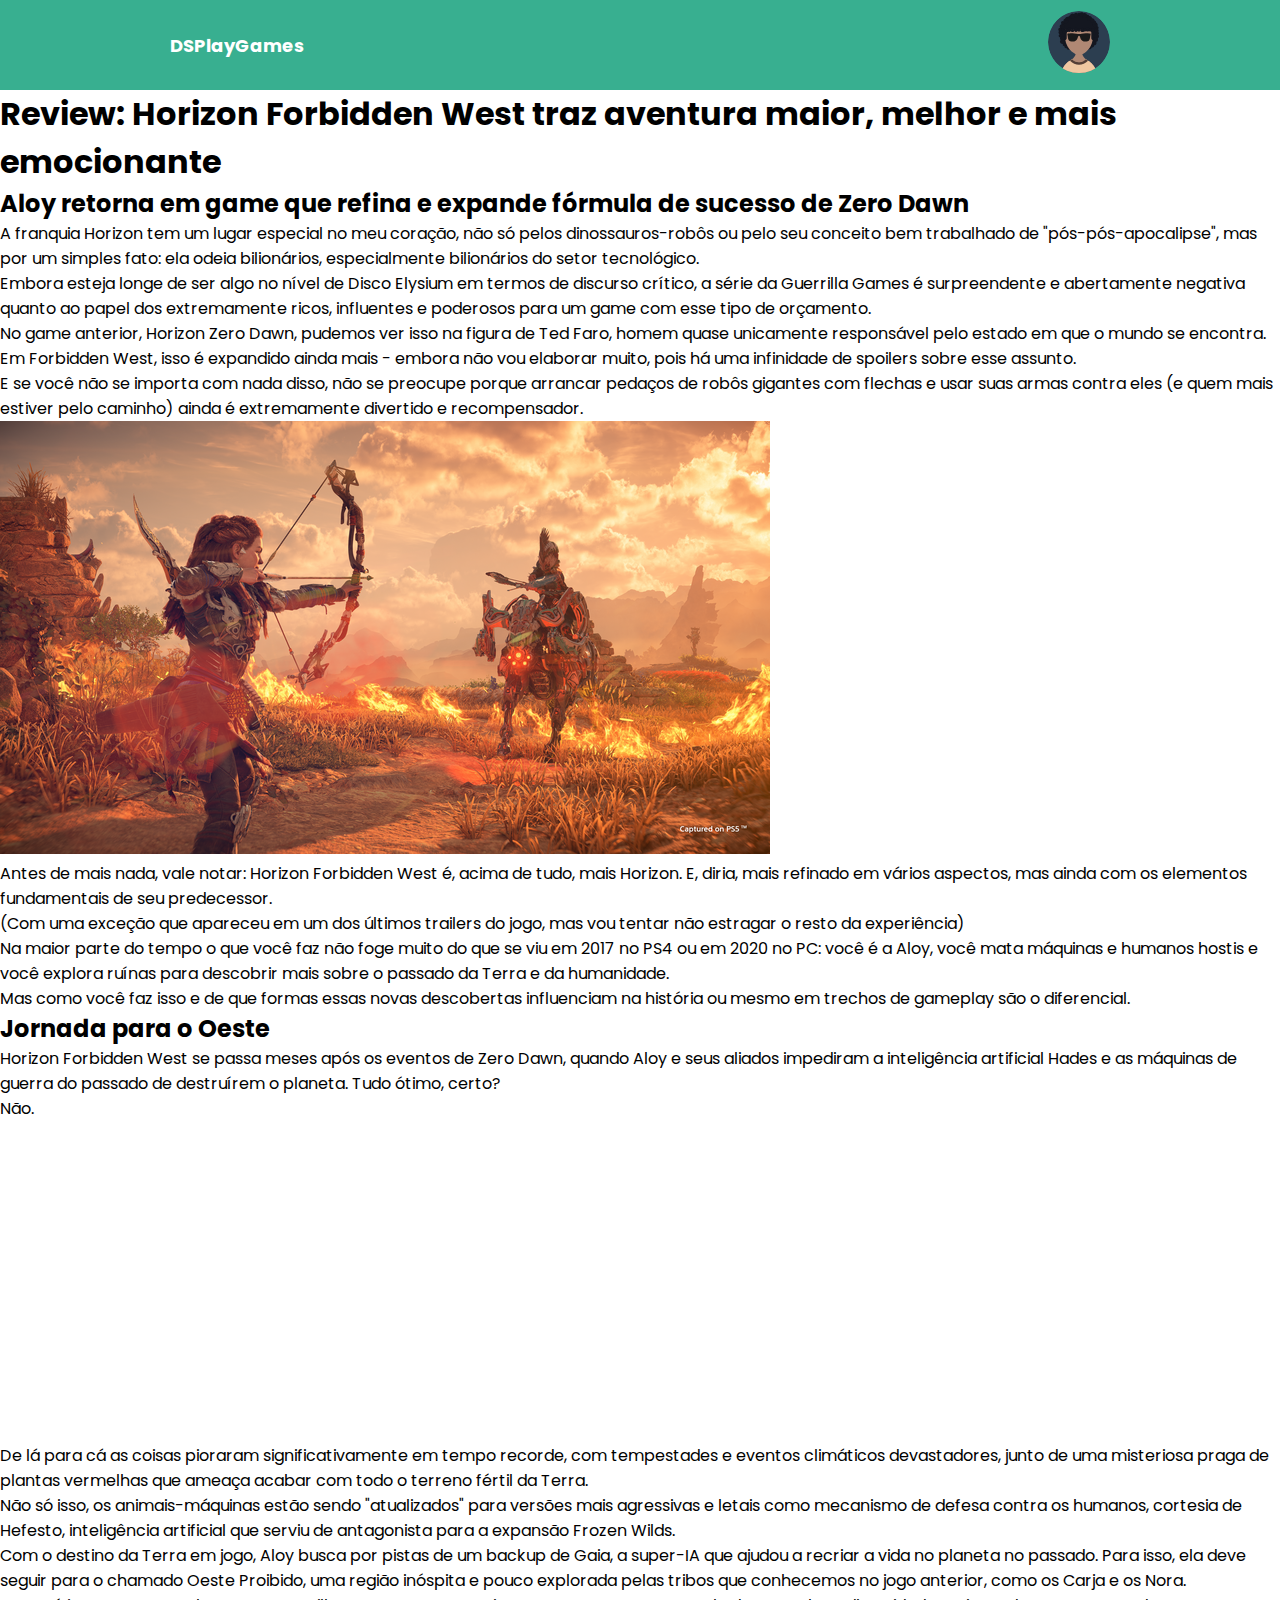
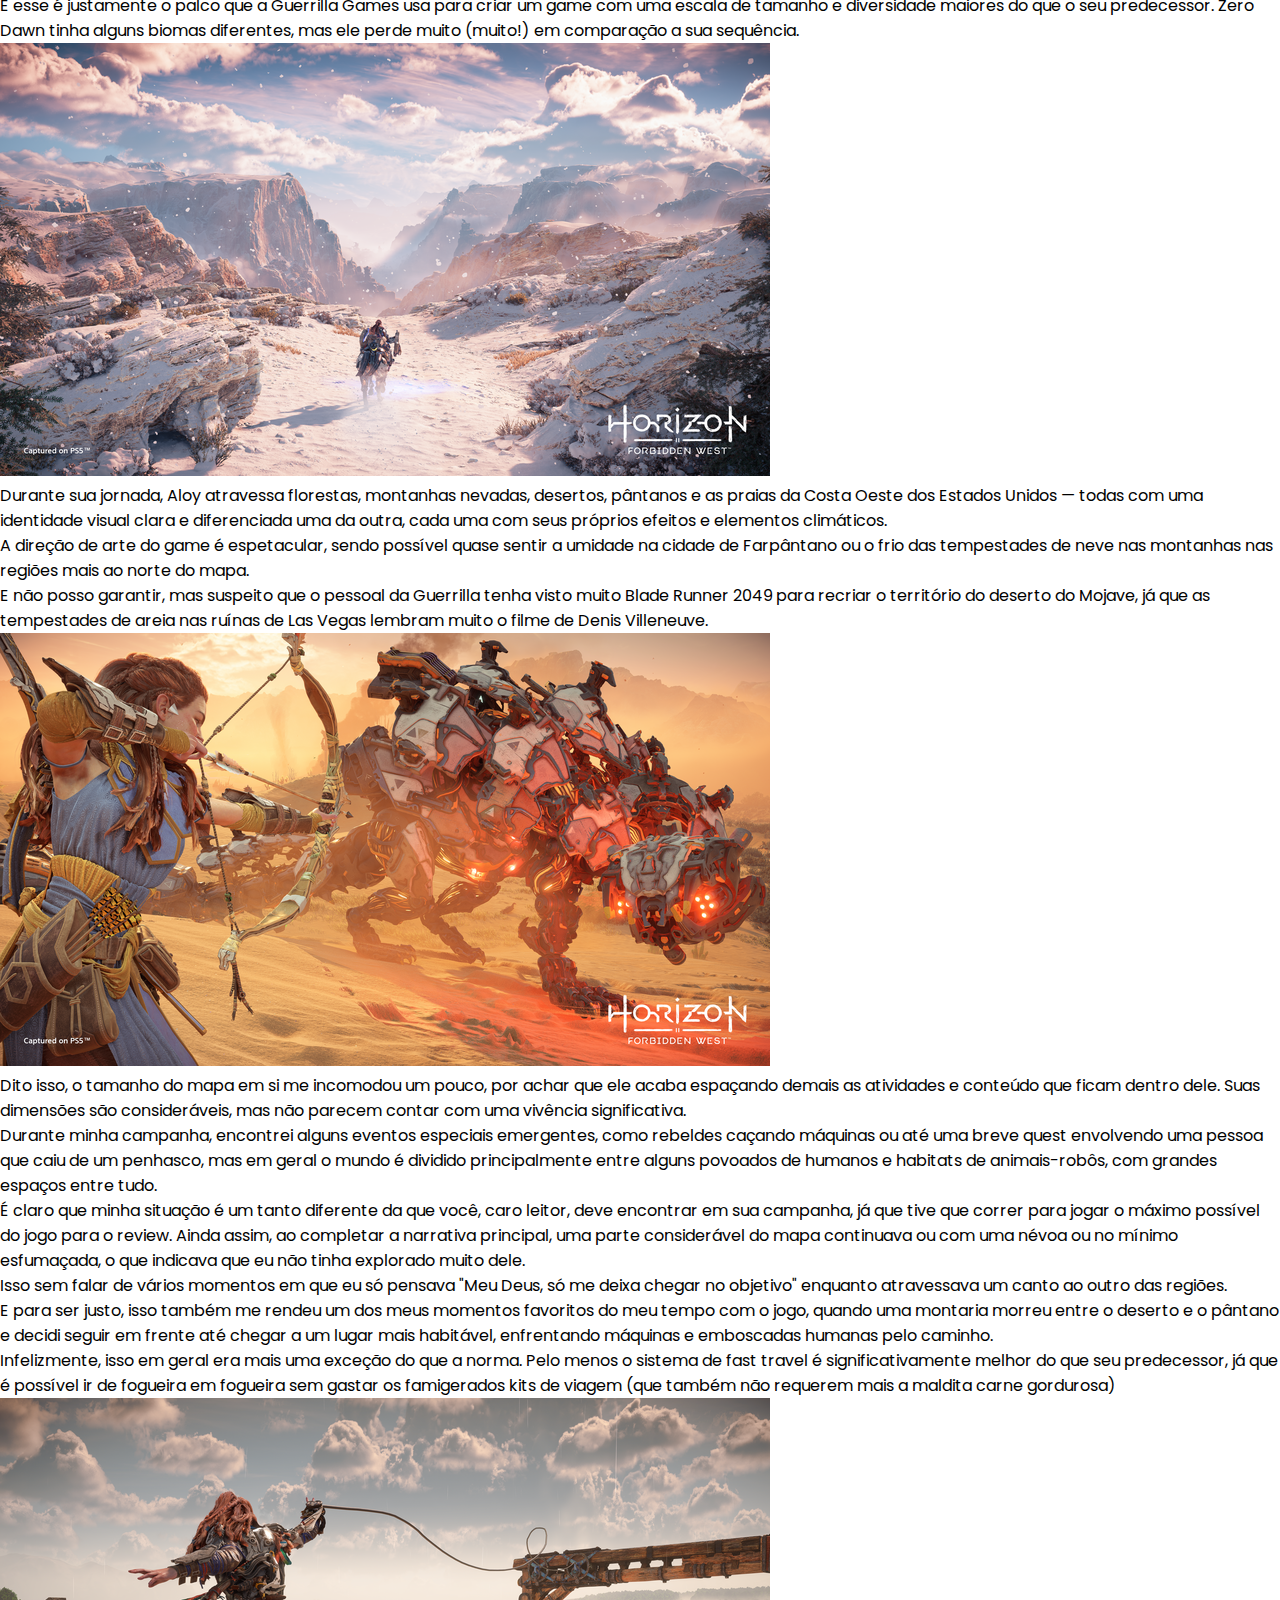
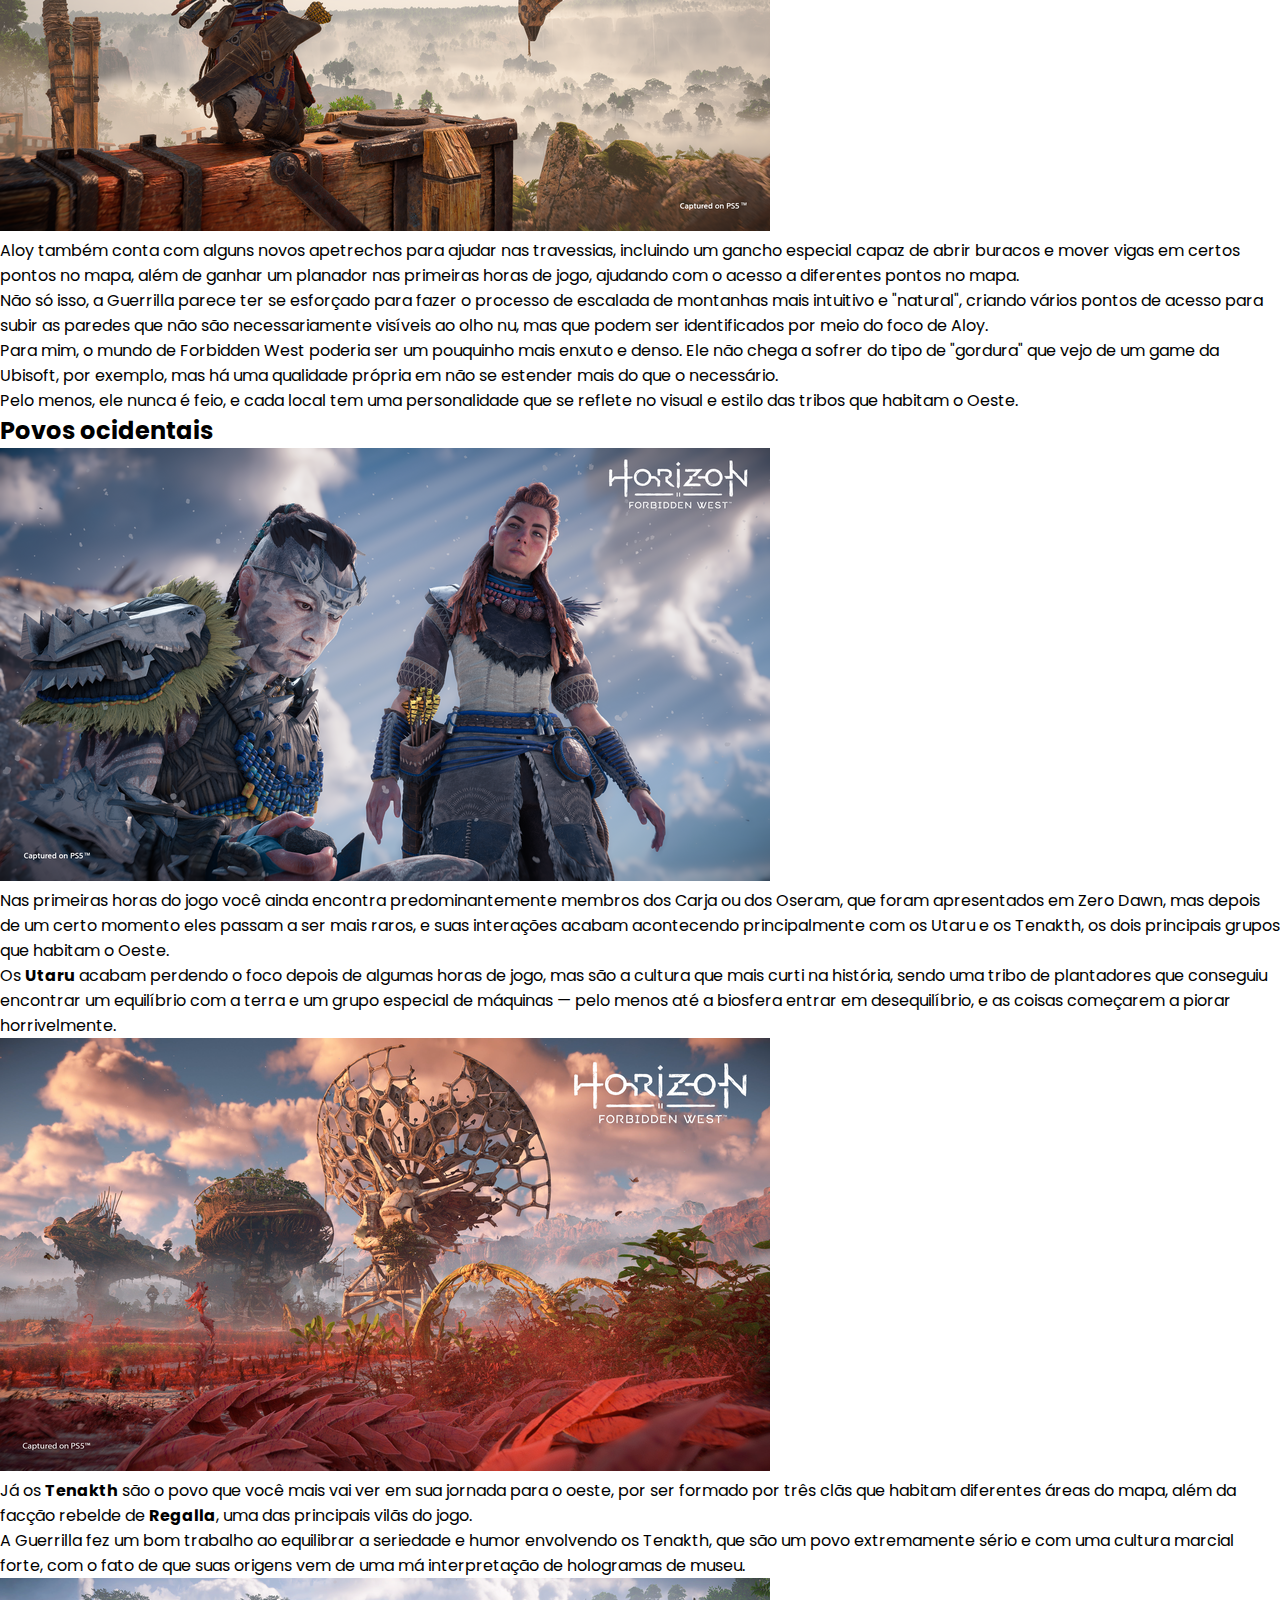
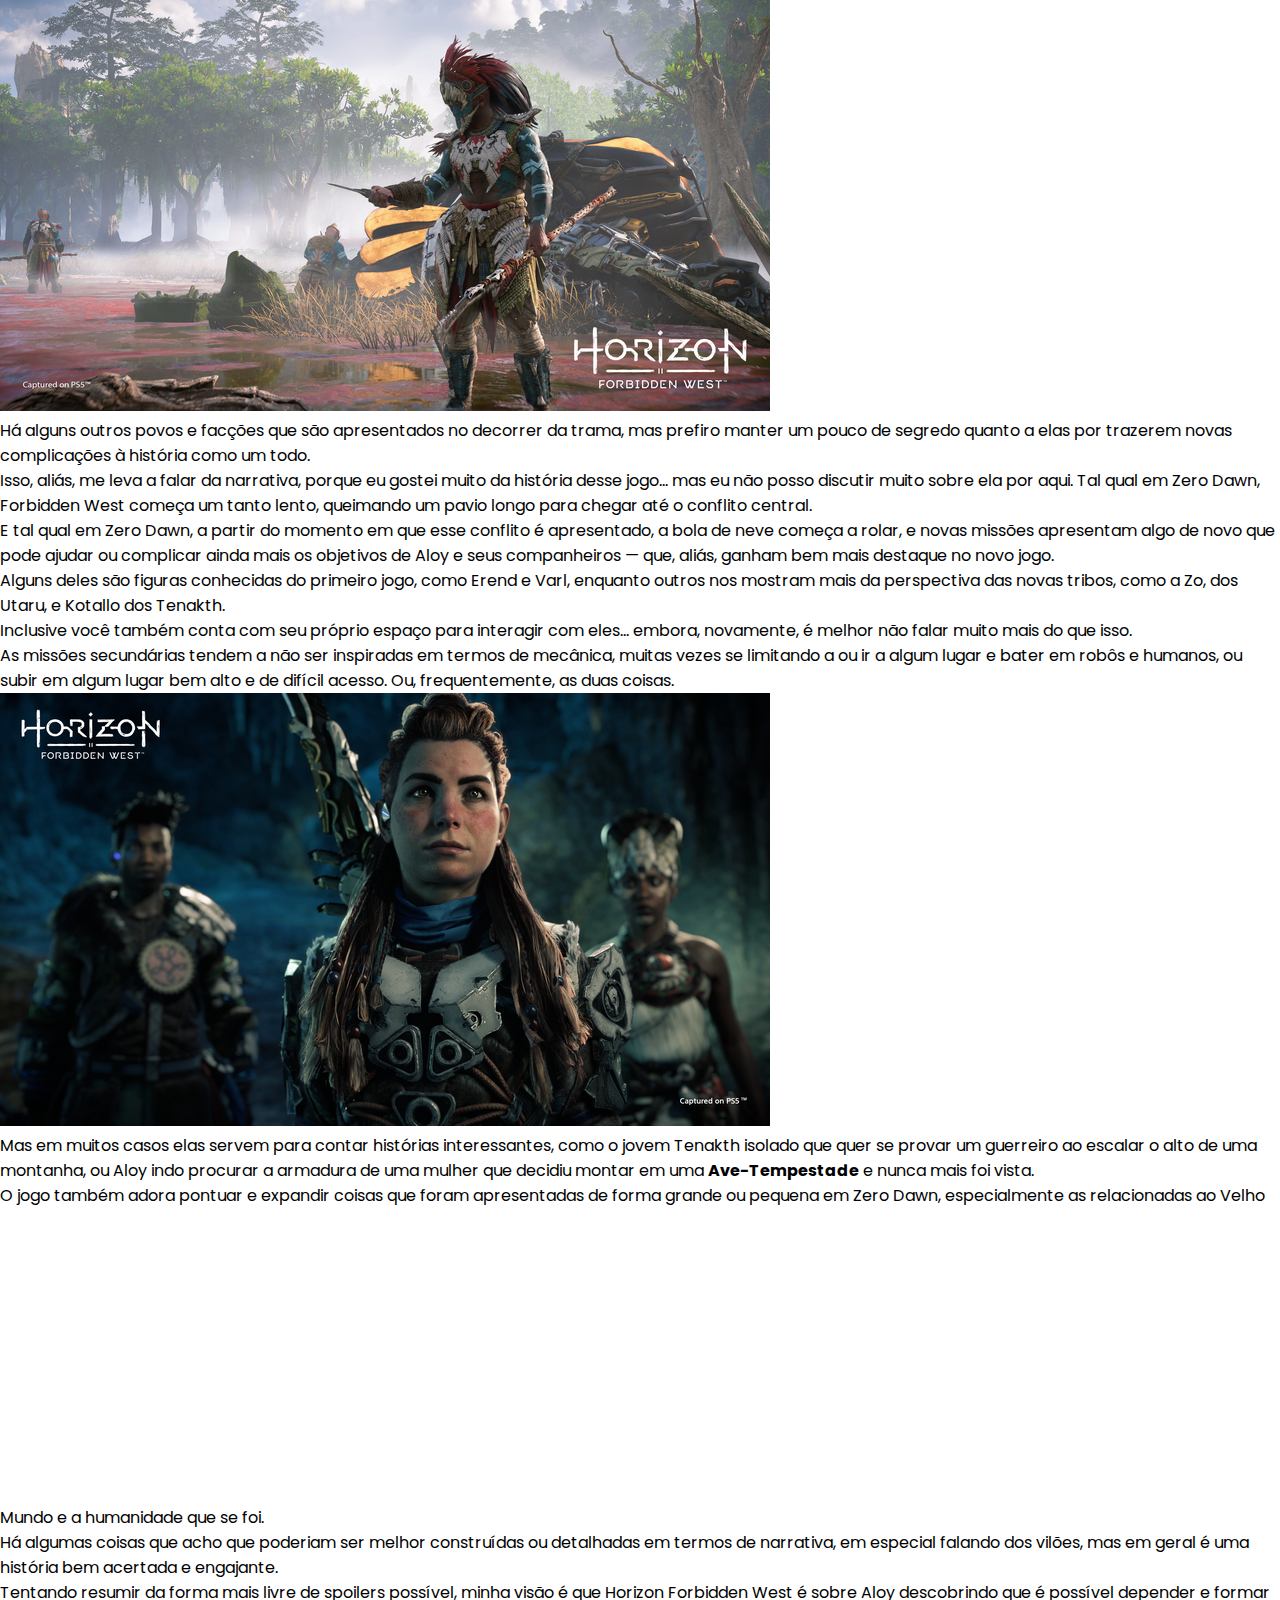
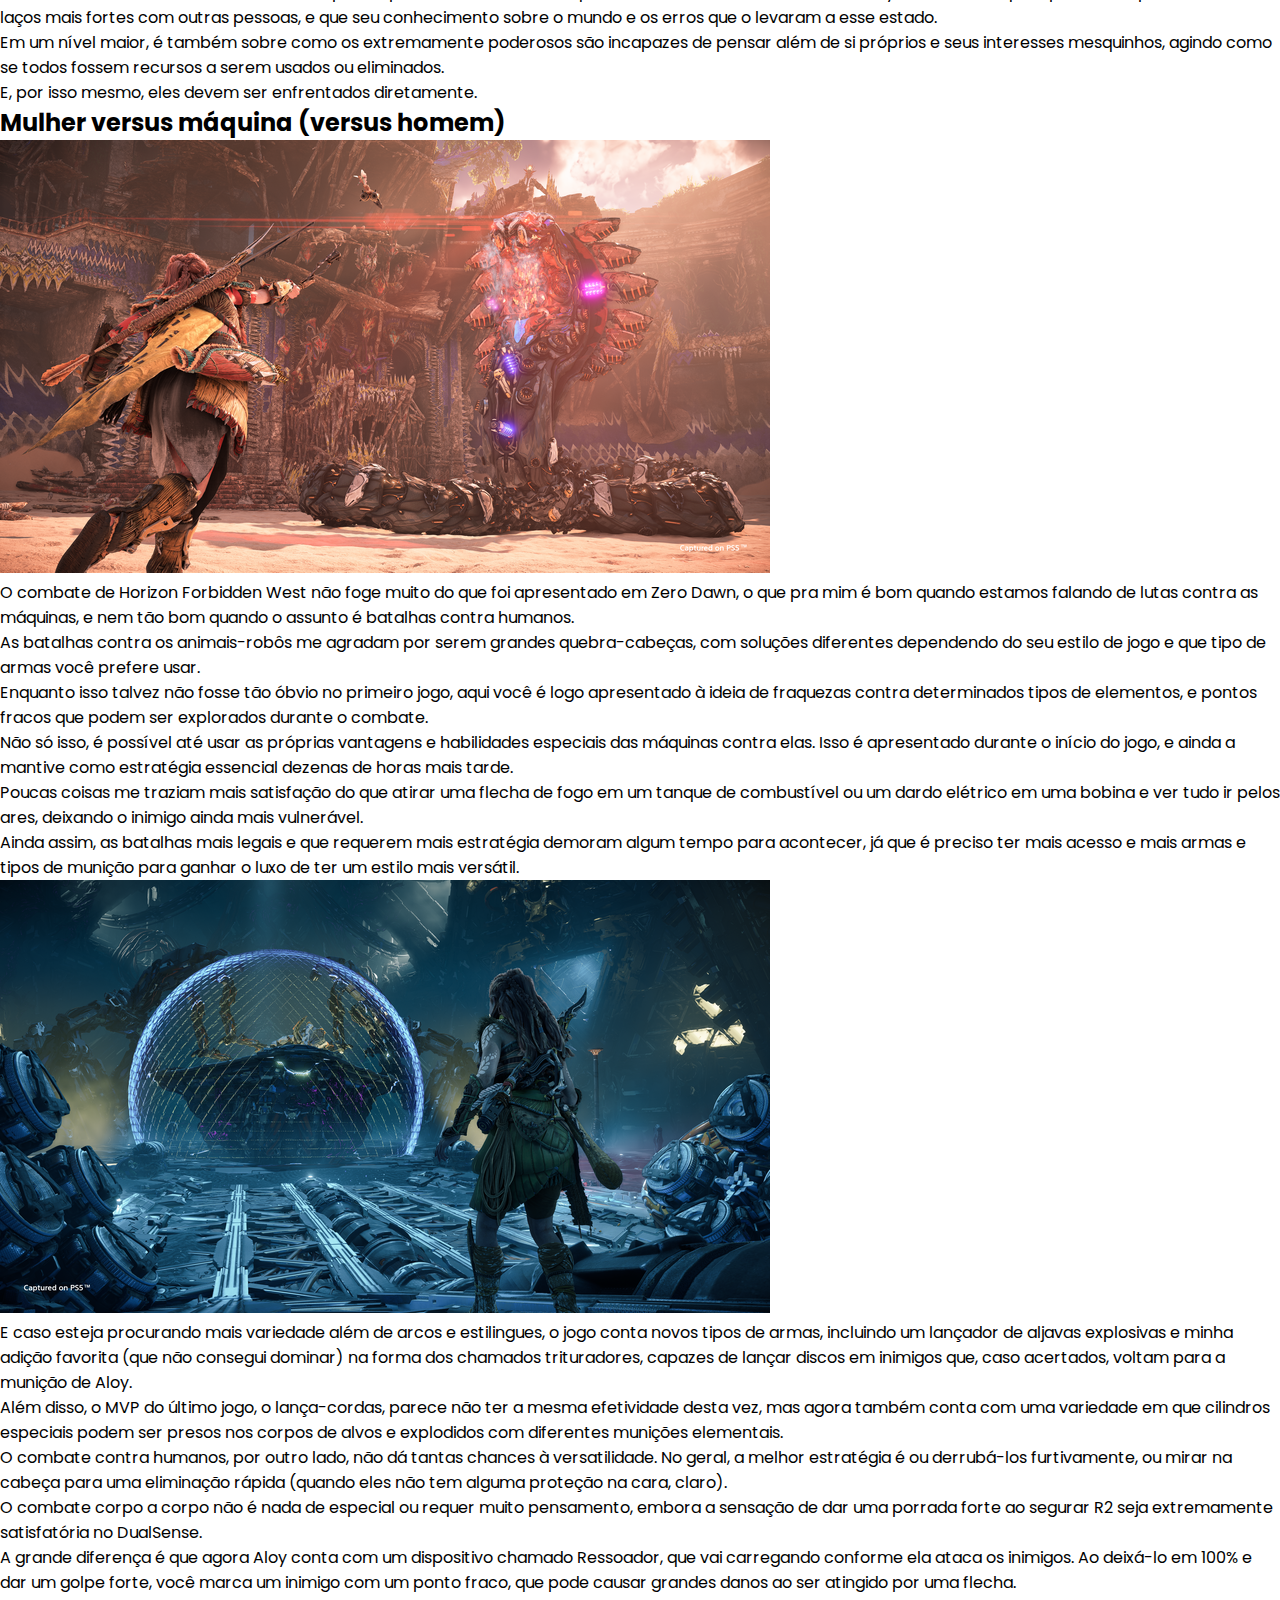
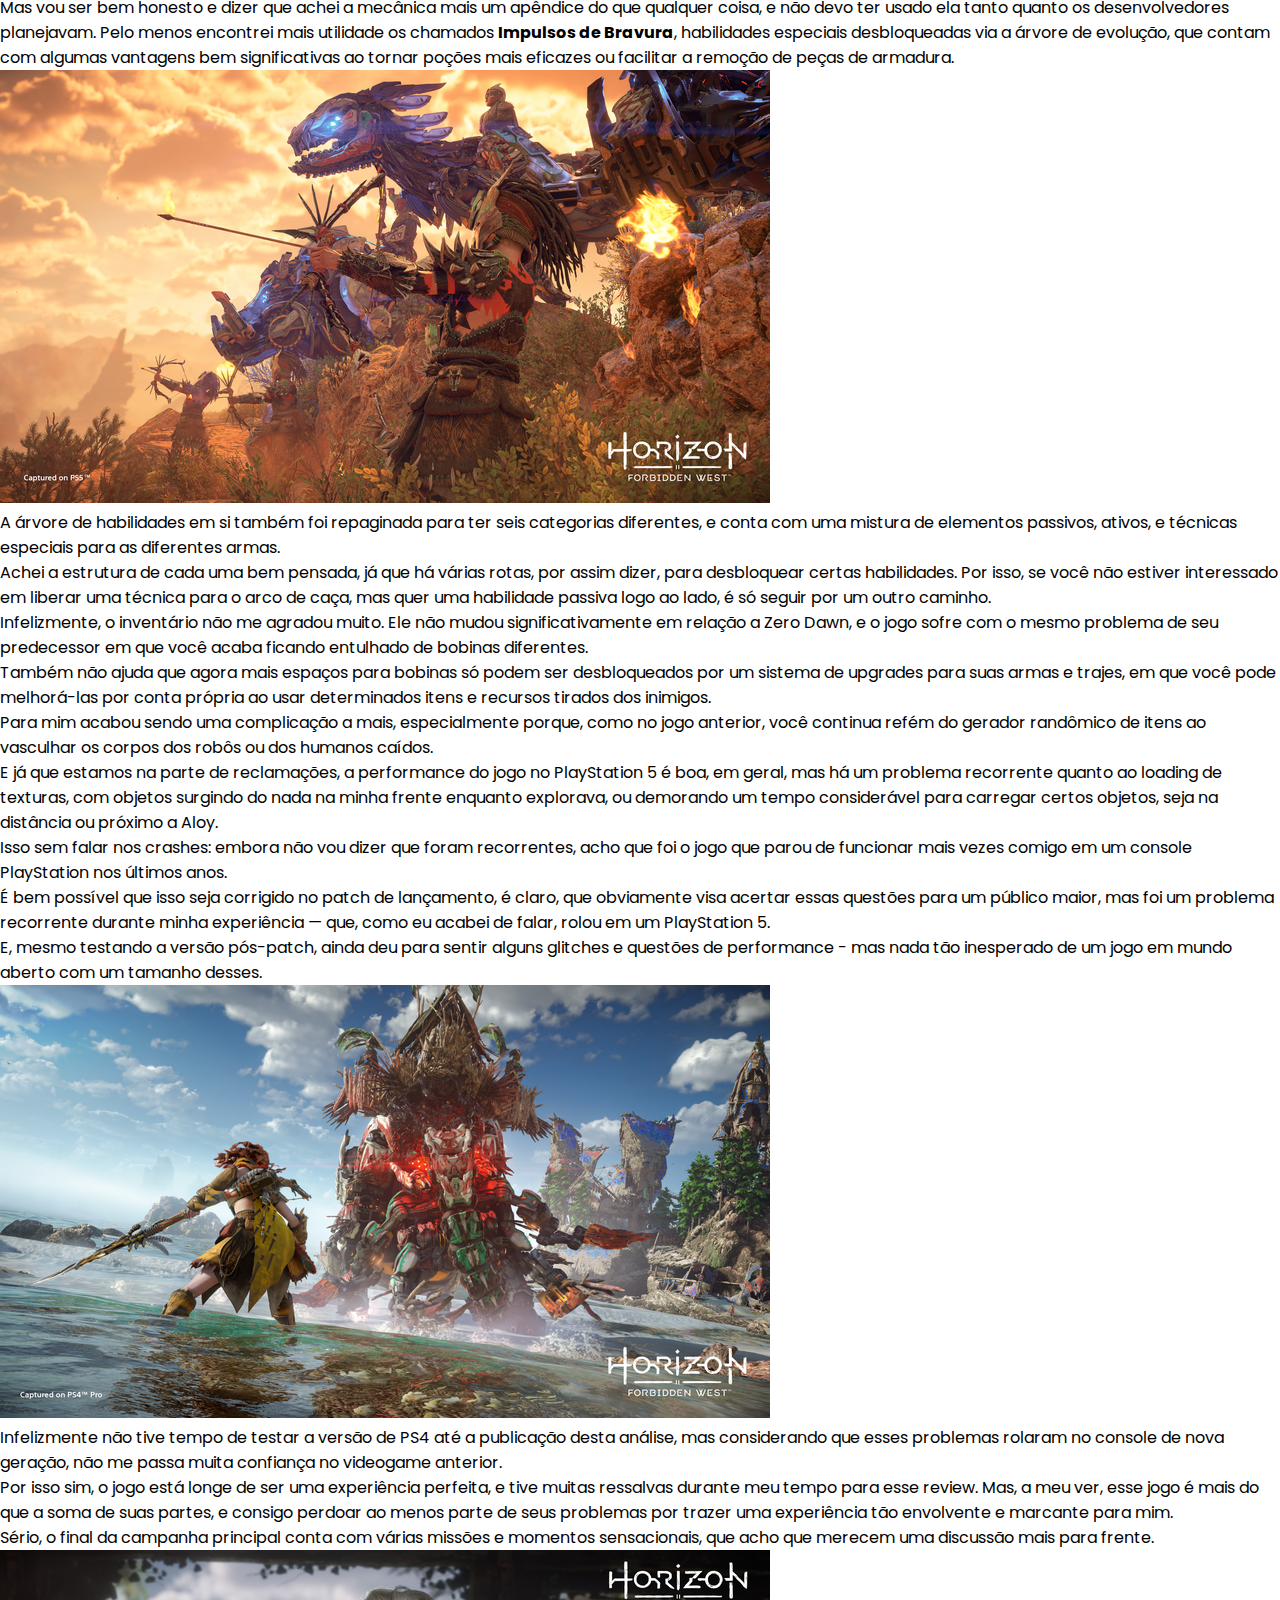
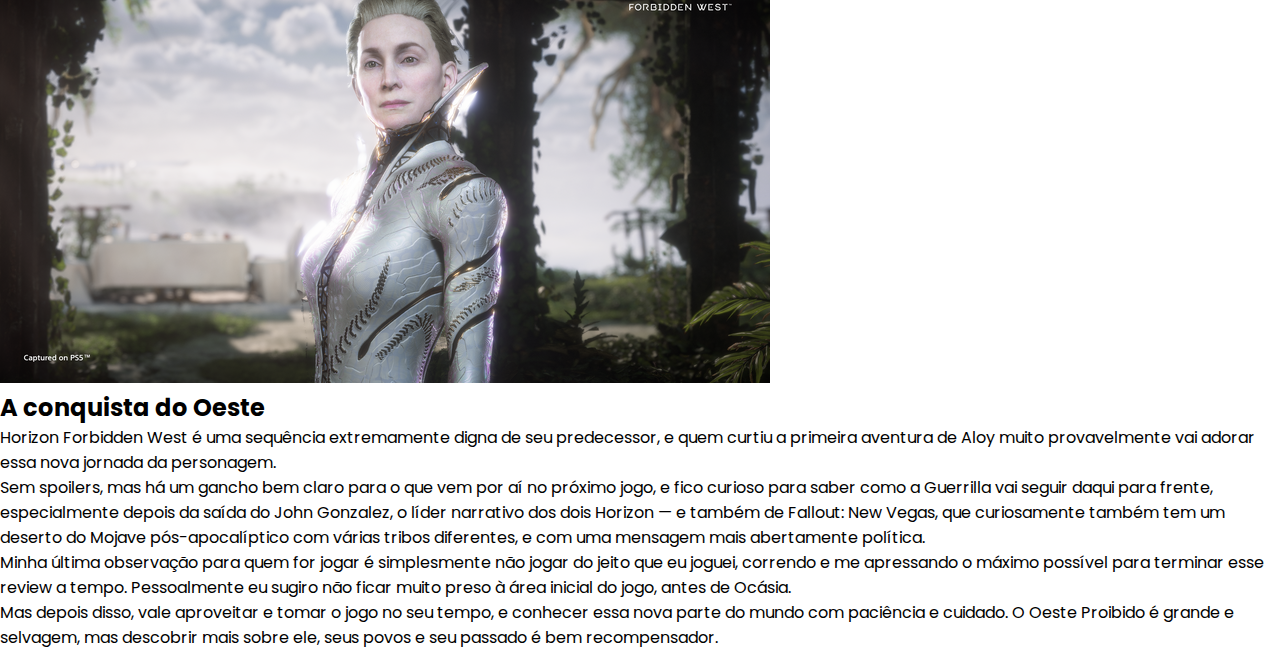
<file: MyProject/noticia1.html>
<!DOCTYPE html>
<html lang="en">

<head>
    <meta charset="UTF-8" />
    <meta http-equiv="X-UA-Compatible" content="IE=edge" />
    <meta name="viewport" content="width=device-width, initial-scale=1.0" />
    <title>Horizon Forbidden West - Review</title>

    <link rel="stylesheet" href="css.card-news-1/styles.css" />
</head>

<body>
    <header class="nav-container">
        <nav class="nav-main container">
            <a class="nav-brand" href="index.html">DSPlayGames</a>

            <div class="menu-items">
                <ul>
                    <li><a href="#news">Notícias</a></li>
                    <li><a href="#games">Jogos</a></li>
                    <li><a href="#signUp">Inscreva-se</a></li>
                </ul>

                <img class="profile-image" src="img/profile.svg" alt="foto de perfil" />
            </div>
        </nav>
    </header>

    <main>
        <section>
            <h1>
                Review: Horizon Forbidden West traz aventura maior, melhor e mais
                emocionante
            </h1>
            <h2>
                Aloy retorna em game que refina e expande fórmula de sucesso de Zero
                Dawn
            </h2>
            <p>
                A franquia Horizon tem um lugar especial no meu coração, não só pelos
                dinossauros-robôs ou pelo seu conceito bem trabalhado de
                "pós-pós-apocalipse", mas por um simples fato: ela odeia bilionários,
                especialmente bilionários do setor tecnológico.
            </p>
            <p>
                Embora esteja longe de ser algo no nível de Disco Elysium em termos de
                discurso crítico, a série da Guerrilla Games é surpreendente e
                abertamente negativa quanto ao papel dos extremamente ricos,
                influentes e poderosos para um game com esse tipo de orçamento.
            </p>
            <p>
                No game anterior, Horizon Zero Dawn, pudemos ver isso na figura de Ted
                Faro, homem quase unicamente responsável pelo estado em que o mundo se
                encontra. Em Forbidden West, isso é expandido ainda mais - embora não
                vou elaborar muito, pois há uma infinidade de spoilers sobre esse
                assunto.
            </p>
            <p>
                E se você não se importa com nada disso, não se preocupe porque
                arrancar pedaços de robôs gigantes com flechas e usar suas armas
                contra eles (e quem mais estiver pelo caminho) ainda é extremamente
                divertido e recompensador.
            </p>
            <img src="img/image1.png" alt="image1" />
            <p>
                Antes de mais nada, vale notar: Horizon Forbidden West é, acima de
                tudo, mais Horizon. E, diria, mais refinado em vários aspectos, mas
                ainda com os elementos fundamentais de seu predecessor.
            </p>
            <p>
                (Com uma exceção que apareceu em um dos últimos trailers do jogo, mas
                vou tentar não estragar o resto da experiência)
            </p>
            <p>
                Na maior parte do tempo o que você faz não foge muito do que se viu em
                2017 no PS4 ou em 2020 no PC: você é a Aloy, você mata máquinas e
                humanos hostis e você explora ruínas para descobrir mais sobre o
                passado da Terra e da humanidade.
            </p>
            <p>
                Mas como você faz isso e de que formas essas novas descobertas
                influenciam na história ou mesmo em trechos de gameplay são o
                diferencial.
            </p>
            <h2>Jornada para o Oeste</h2>
            <p>
                Horizon Forbidden West se passa meses após os eventos de Zero Dawn,
                quando Aloy e seus aliados impediram a inteligência artificial Hades e
                as máquinas de guerra do passado de destruírem o planeta. Tudo ótimo,
                certo?
            </p>
            <p>Não.</p>

            <iframe width="560" height="315" src="https://www.youtube.com/embed/ztwwQByMmmE"
                title="YouTube video player" frameborder="0"
                allow="accelerometer; autoplay; clipboard-write; encrypted-media; gyroscope; picture-in-picture"
                allowfullscreen></iframe>

            <p>
                De lá para cá as coisas pioraram significativamente em tempo recorde,
                com tempestades e eventos climáticos devastadores, junto de uma
                misteriosa praga de plantas vermelhas que ameaça acabar com todo o
                terreno fértil da Terra.
            </p>

            <p>
                Não só isso, os animais-máquinas estão sendo "atualizados" para
                versões mais agressivas e letais como mecanismo de defesa contra os
                humanos, cortesia de Hefesto, inteligência artificial que serviu de
                antagonista para a expansão Frozen Wilds.
            </p>
            <p>
                Com o destino da Terra em jogo, Aloy busca por pistas de um backup de
                Gaia, a super-IA que ajudou a recriar a vida no planeta no passado.
                Para isso, ela deve seguir para o chamado Oeste Proibido, uma região
                inóspita e pouco explorada pelas tribos que conhecemos no jogo
                anterior, como os Carja e os Nora.
            </p>
            <p>
                E esse é justamente o palco que a Guerrilla Games usa para criar um
                game com uma escala de tamanho e diversidade maiores do que o seu
                predecessor. Zero Dawn tinha alguns biomas diferentes, mas ele perde
                muito (muito!) em comparação a sua sequência.
            </p>
            <img src="img/image2.png" alt="image2" />
            <p>
                Durante sua jornada, Aloy atravessa florestas, montanhas nevadas,
                desertos, pântanos e as praias da Costa Oeste dos Estados Unidos —
                todas com uma identidade visual clara e diferenciada uma da outra,
                cada uma com seus próprios efeitos e elementos climáticos.
            </p>
            <p>
                A direção de arte do game é espetacular, sendo possível quase sentir a
                umidade na cidade de Farpântano ou o frio das tempestades de neve nas
                montanhas nas regiões mais ao norte do mapa.
            </p>
            <p>
                E não posso garantir, mas suspeito que o pessoal da Guerrilla tenha
                visto muito Blade Runner 2049 para recriar o território do deserto do
                Mojave, já que as tempestades de areia nas ruínas de Las Vegas lembram
                muito o filme de Denis Villeneuve.
            </p>
            <img src="img/image3.png" alt="image3" />
            <p>
                Dito isso, o tamanho do mapa em si me incomodou um pouco, por achar
                que ele acaba espaçando demais as atividades e conteúdo que ficam
                dentro dele. Suas dimensões são consideráveis, mas não parecem contar
                com uma vivência significativa.
            </p>
            <p>
                Durante minha campanha, encontrei alguns eventos especiais emergentes,
                como rebeldes caçando máquinas ou até uma breve quest envolvendo uma
                pessoa que caiu de um penhasco, mas em geral o mundo é dividido
                principalmente entre alguns povoados de humanos e habitats de
                animais-robôs, com grandes espaços entre tudo.
            </p>
            <p>
                É claro que minha situação é um tanto diferente da que você, caro
                leitor, deve encontrar em sua campanha, já que tive que correr para
                jogar o máximo possível do jogo para o review. Ainda assim, ao
                completar a narrativa principal, uma parte considerável do mapa
                continuava ou com uma névoa ou no mínimo esfumaçada, o que indicava
                que eu não tinha explorado muito dele.
            </p>
            <p>
                Isso sem falar de vários momentos em que eu só pensava "Meu Deus, só
                me deixa chegar no objetivo" enquanto atravessava um canto ao outro
                das regiões.
            </p>
            <p>
                E para ser justo, isso também me rendeu um dos meus momentos favoritos
                do meu tempo com o jogo, quando uma montaria morreu entre o deserto e
                o pântano e decidi seguir em frente até chegar a um lugar mais
                habitável, enfrentando máquinas e emboscadas humanas pelo caminho.
            </p>
            <p>
                Infelizmente, isso em geral era mais uma exceção do que a norma. Pelo
                menos o sistema de fast travel é significativamente melhor do que seu
                predecessor, já que é possível ir de fogueira em fogueira sem gastar
                os famigerados kits de viagem (que também não requerem mais a maldita
                carne gordurosa)
            </p>
            <img src="img/image4.png" alt="image4" />
            <p>
                Aloy também conta com alguns novos apetrechos para ajudar nas
                travessias, incluindo um gancho especial capaz de abrir buracos e
                mover vigas em certos pontos no mapa, além de ganhar um planador nas
                primeiras horas de jogo, ajudando com o acesso a diferentes pontos no
                mapa.
            </p>
            <p>
                Não só isso, a Guerrilla parece ter se esforçado para fazer o processo
                de escalada de montanhas mais intuitivo e "natural", criando vários
                pontos de acesso para subir as paredes que não são necessariamente
                visíveis ao olho nu, mas que podem ser identificados por meio do foco
                de Aloy.
            </p>
            <p>
                Para mim, o mundo de Forbidden West poderia ser um pouquinho mais
                enxuto e denso. Ele não chega a sofrer do tipo de "gordura" que vejo
                de um game da Ubisoft, por exemplo, mas há uma qualidade própria em
                não se estender mais do que o necessário.
            </p>
            <p>
                Pelo menos, ele nunca é feio, e cada local tem uma personalidade que
                se reflete no visual e estilo das tribos que habitam o Oeste.
            </p>
            <h2>Povos ocidentais</h2>
            <img src="img/image5.png" alt="image5" />
            <p>Nas primeiras horas do jogo você ainda encontra predominantemente membros dos Carja ou dos Oseram, que
                foram apresentados em Zero Dawn, mas depois de um certo momento eles passam a ser mais raros, e suas
                interações acabam acontecendo principalmente com os Utaru e os Tenakth, os dois principais grupos que
                habitam o Oeste.</p>
            <p>Os <strong>Utaru</strong> acabam perdendo o foco depois de algumas horas de jogo, mas são a cultura que
                mais curti na história, sendo uma tribo de plantadores que conseguiu encontrar um equilíbrio com a terra
                e um grupo especial de máquinas — pelo menos até a biosfera entrar em desequilíbrio, e as coisas
                começarem a piorar horrivelmente.</p>
            <img src="img/image6.png" alt="image6" />

            <p>
                Já os <strong>Tenakth</strong> são o povo que você mais vai ver em sua
                jornada para o oeste, por ser formado por três clãs que habitam
                diferentes áreas do mapa, além da facção rebelde de
                <strong>Regalla</strong>, uma das principais vilãs do jogo.
            </p>
            <p>
                A Guerrilla fez um bom trabalho ao equilibrar a seriedade e humor
                envolvendo os Tenakth, que são um povo extremamente sério e com uma
                cultura marcial forte, com o fato de que suas origens vem de uma má
                interpretação de hologramas de museu.
            </p>
            <img src="img/image7.png" alt="image7">

            <p>
                Há alguns outros povos e facções que são apresentados no decorrer da
                trama, mas prefiro manter um pouco de segredo quanto a elas por
                trazerem novas complicações à história como um todo.
            </p>
            <p>
                Isso, aliás, me leva a falar da narrativa, porque eu gostei muito da
                história desse jogo... mas eu não posso discutir muito sobre ela por
                aqui. Tal qual em Zero Dawn, Forbidden West começa um tanto lento,
                queimando um pavio longo para chegar até o conflito central.
            </p>
            <p>
                E tal qual em Zero Dawn, a partir do momento em que esse conflito é
                apresentado, a bola de neve começa a rolar, e novas missões apresentam
                algo de novo que pode ajudar ou complicar ainda mais os objetivos de
                Aloy e seus companheiros — que, aliás, ganham bem mais destaque no
                novo jogo.
            </p>

            <p>
                Alguns deles são figuras conhecidas do primeiro jogo, como Erend e
                Varl, enquanto outros nos mostram mais da perspectiva das novas
                tribos, como a Zo, dos Utaru, e Kotallo dos Tenakth.
            </p>
            <p>Inclusive você também conta com seu próprio espaço para interagir com eles... embora, novamente, é melhor
                não falar muito mais do que isso.</p>
            <p>As missões secundárias tendem a não ser inspiradas em termos de mecânica, muitas vezes se limitando a ou
                ir a algum lugar e bater em robôs e humanos, ou subir em algum lugar bem alto e de difícil acesso. Ou,
                frequentemente, as duas coisas.</p>
            <img src="img/image8.png" alt="image8">

            <p>Mas em muitos casos elas servem para contar histórias interessantes, como o jovem Tenakth isolado que
                quer se provar um guerreiro ao escalar o alto de uma montanha, ou Aloy indo procurar a armadura de uma
                mulher que decidiu montar em uma <strong>Ave-Tempestade</strong> e nunca mais foi vista.</p>

            <p>O jogo também adora pontuar e expandir coisas que foram apresentadas de forma grande ou pequena em Zero
                Dawn, especialmente as relacionadas ao Velho Mundo e a humanidade que se foi.

                <iframe width="560" height="315" src="https://www.youtube.com/embed/zxFd-wPp0_Q"
                    title="YouTube video player" frameborder="0"
                    allow="accelerometer; autoplay; clipboard-write; encrypted-media; gyroscope; picture-in-picture"
                    allowfullscreen>
                </iframe>
            <p>Há algumas coisas que acho que poderiam ser melhor construídas ou detalhadas em termos de narrativa, em
                especial falando dos vilões, mas em geral é uma história bem acertada e engajante.</p>
            <p>Tentando resumir da forma mais livre de spoilers possível, minha visão é que Horizon Forbidden West é
                sobre Aloy descobrindo que é possível depender e formar laços mais fortes com outras pessoas, e que seu
                conhecimento sobre o mundo e os erros que o levaram a esse estado.</p>
            <p>Em um nível maior, é também sobre como os extremamente poderosos são incapazes de pensar além de si
                próprios e seus interesses mesquinhos, agindo como se todos fossem recursos a serem usados ou
                eliminados.</p>
            <p>E, por isso mesmo, eles devem ser enfrentados diretamente.

            <h2>Mulher versus máquina (versus homem)</h2>
            <img src="img/image9.png" alt="image9">

            <p>O combate de Horizon Forbidden West não foge muito do que foi apresentado em Zero Dawn, o que pra mim é
                bom quando estamos falando de lutas contra as máquinas, e nem tão bom quando o assunto é batalhas contra
                humanos.</p>
            <p>As batalhas contra os animais-robôs me agradam por serem grandes quebra-cabeças, com soluções diferentes
                dependendo do seu estilo de jogo e que tipo de armas você prefere usar.</p>
            <p>Enquanto isso talvez não fosse tão óbvio no primeiro jogo, aqui você é logo apresentado à ideia de
                fraquezas contra determinados tipos de elementos, e pontos fracos que podem ser explorados durante o
                combate.</p>
            <p>Não só isso, é possível até usar as próprias vantagens e habilidades especiais das máquinas contra elas.
                Isso é apresentado durante o início do jogo, e ainda a mantive como estratégia essencial dezenas de
                horas mais tarde.</p>
            <p>Poucas coisas me traziam mais satisfação do que atirar uma flecha de fogo em um tanque de combustível ou
                um dardo elétrico em uma bobina e ver tudo ir pelos ares, deixando o inimigo ainda mais vulnerável.</p>
            <p>Ainda assim, as batalhas mais legais e que requerem mais estratégia demoram algum tempo para acontecer,
                já que é preciso ter mais acesso e mais armas e tipos de munição para ganhar o luxo de ter um estilo
                mais versátil.</p>

            <img src="img/image10.png" alt="image10">

            <p>E caso esteja procurando mais variedade além de arcos e estilingues, o jogo conta novos tipos de armas,
                incluindo um lançador de aljavas explosivas e minha adição favorita (que não consegui dominar) na forma
                dos chamados trituradores, capazes de lançar discos em inimigos que, caso acertados, voltam para a
                munição de Aloy.</p>
            <p>Além disso, o MVP do último jogo, o lança-cordas, parece não ter a mesma efetividade desta vez, mas agora
                também conta com uma variedade em que cilindros especiais podem ser presos nos corpos de alvos e
                explodidos com diferentes munições elementais.</p>
            <p>O combate contra humanos, por outro lado, não dá tantas chances à versatilidade. No geral, a melhor
                estratégia é ou derrubá-los furtivamente, ou mirar na cabeça para uma eliminação rápida (quando eles não
                tem alguma proteção na cara, claro).</p>
            <p>O combate corpo a corpo não é nada de especial ou requer muito pensamento, embora a sensação de dar uma
                porrada forte ao segurar R2 seja extremamente satisfatória no DualSense.</p>
            <p>A grande diferença é que agora Aloy conta com um dispositivo chamado Ressoador, que vai carregando
                conforme ela ataca os inimigos. Ao deixá-lo em 100% e dar um golpe forte, você marca um inimigo com um
                ponto fraco, que pode causar grandes danos ao ser atingido por uma flecha.</p>
            <p>Mas vou ser bem honesto e dizer que achei a mecânica mais um apêndice do que qualquer coisa, e não devo
                ter usado ela tanto quanto os desenvolvedores planejavam. Pelo menos encontrei mais utilidade os
                chamados <strong>Impulsos de Bravura</strong>, habilidades especiais desbloqueadas via a árvore de
                evolução, que contam com algumas vantagens bem significativas ao tornar poções mais eficazes ou
                facilitar a remoção de peças de armadura.</p>

            <img src="img/image11.png" alt="image11">

            <p>A árvore de habilidades em si também foi repaginada para ter seis categorias diferentes, e conta com uma
                mistura de elementos passivos, ativos, e técnicas especiais para as diferentes armas.</p>
            <p>Achei a estrutura de cada uma bem pensada, já que há várias rotas, por assim dizer, para desbloquear
                certas habilidades. Por isso, se você não estiver interessado em liberar uma técnica para o arco de
                caça, mas quer uma habilidade passiva logo ao lado, é só seguir por um outro caminho.</p>
            <p>Infelizmente, o inventário não me agradou muito. Ele não mudou significativamente em relação a Zero Dawn,
                e o jogo sofre com o mesmo problema de seu predecessor em que você acaba ficando entulhado de bobinas
                diferentes.</p>
            <p>Também não ajuda que agora mais espaços para bobinas só podem ser desbloqueados por um sistema de
                upgrades para suas armas e trajes, em que você pode melhorá-las por conta própria ao usar determinados
                itens e recursos tirados dos inimigos.</p>
            <p>Para mim acabou sendo uma complicação a mais, especialmente porque, como no jogo anterior, você continua
                refém do gerador randômico de itens ao vasculhar os corpos dos robôs ou dos humanos caídos.</p>
            <p>E já que estamos na parte de reclamações, a performance do jogo no PlayStation 5 é boa, em geral, mas há
                um problema recorrente quanto ao loading de texturas, com objetos surgindo do nada na minha frente
                enquanto explorava, ou demorando um tempo considerável para carregar certos objetos, seja na distância
                ou próximo a Aloy.</p>
            <p>Isso sem falar nos crashes: embora não vou dizer que foram recorrentes, acho que foi o jogo que parou de
                funcionar mais vezes comigo em um console PlayStation nos últimos anos.</p>
            <p>É bem possível que isso seja corrigido no patch de lançamento, é claro, que obviamente visa acertar essas
                questões para um público maior, mas foi um problema recorrente durante minha experiência — que, como eu
                acabei de falar, rolou em um PlayStation 5.</p>
            <p>E, mesmo testando a versão pós-patch, ainda deu para sentir alguns glitches e questões de performance -
                mas nada tão inesperado de um jogo em mundo aberto com um tamanho desses.</p>
            <img src="img/image12.png" alt="image12">

            <p>Infelizmente não tive tempo de testar a versão de PS4 até a publicação desta análise, mas considerando que esses problemas rolaram no console de nova geração, não me passa muita confiança no videogame anterior.</p>
            <p>Por isso sim, o jogo está longe de ser uma experiência perfeita, e tive muitas ressalvas durante meu tempo para esse review. Mas, a meu ver, esse jogo é mais do que a soma de suas partes, e consigo perdoar ao menos parte de seus problemas por trazer uma experiência tão envolvente e marcante para mim.</p>
            <p>Sério, o final da campanha principal conta com várias missões e momentos sensacionais, que acho que merecem uma discussão mais para frente.</p>
            <img src="img/image13.png" alt="image13">

            <h2>A conquista do Oeste</h2>
            <p>Horizon Forbidden West é uma sequência extremamente digna de seu predecessor, e quem curtiu a primeira aventura de Aloy muito provavelmente vai adorar essa nova jornada da personagem.</p>
            <p>Sem spoilers, mas há um gancho bem claro para o que vem por aí no próximo jogo, e fico curioso para saber como a Guerrilla vai seguir daqui para frente, especialmente depois da saída do John Gonzalez, o líder narrativo dos dois Horizon — e também de Fallout: New Vegas, que curiosamente também tem um deserto do Mojave pós-apocalíptico com várias tribos diferentes, e com uma mensagem mais abertamente política.</p>
            <p>Minha última observação para quem for jogar é simplesmente não jogar do jeito que eu joguei, correndo e me apressando o máximo possível para terminar esse review a tempo. Pessoalmente eu sugiro não ficar muito preso à área inicial do jogo, antes de Ocásia.</p>
            <p>Mas depois disso, vale aproveitar e tomar o jogo no seu tempo, e conhecer essa nova parte do mundo com paciência e cuidado. O Oeste Proibido é grande e selvagem, mas descobrir mais sobre ele, seus povos e seu passado é bem recompensador.</p>
            











        </section>
    </main>
</body>

</html>
</file>
<file: MyProject/css.card-news-1/styles.css>
@import url("https://fonts.googleapis.com/css2?family=Poppins:wght@400;500;700&display=swap");

:root {
  --bg-cyan-green: #38af90;
  --bg-light-grey: #f0f0f0;
  --bg-dark-grey: #383838;
  --color-gray: #c4c4c4;
  --color-dark-grey: #797979;
  --color-white: #ffffff;
  --color-reddish-rose: #dd7e92;
  --optBtn--color-gray: #999999;
}

* {
  font-family: "Poppins", sans-serif;
  box-sizing: border-box;
  margin: 0;
  padding: 0;
  text-decoration: none;
  color: unset;
  border: unset;
  list-style-type: none;
}

.container {
    width: 100%;
    max-width: 960px;
    margin: 0 auto;
}

.nav-container {
    background-color: var(--bg-cyan-green);
}

.nav-brand {
    color: var(--color-white);
    font-weight: 700;
    font-size: 18px;
}

.nav-main {
    height: 90px;
    display: flex;
    align-items: center;
    justify-content: space-between;
    padding: 14px 10px;

}

.menu-items a {
    display: none;
}
</file>
